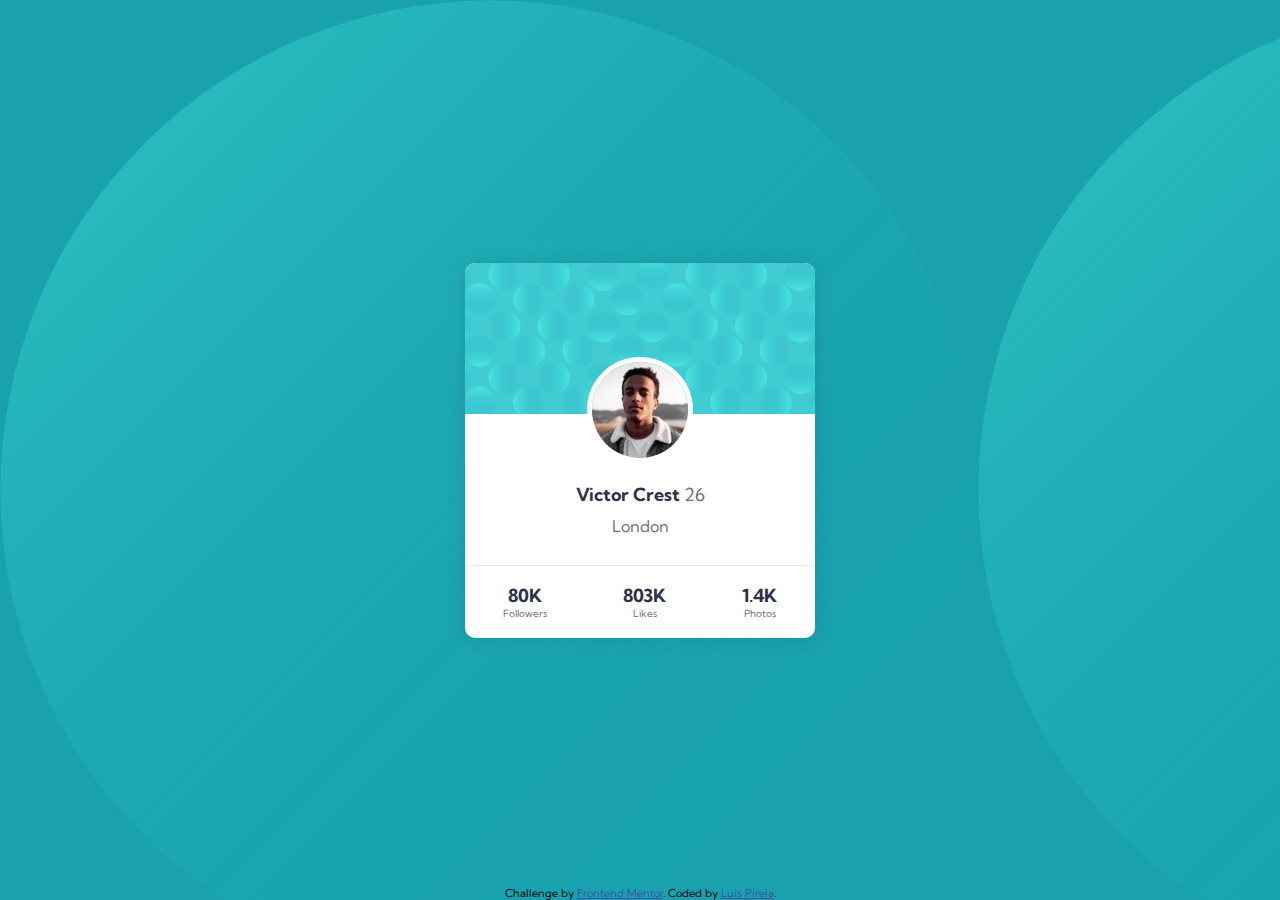
<file: profile-card-component-main/profile-card-component-main/index.html>
<!DOCTYPE html>
<html lang="en">

<head>
  <meta charset="UTF-8">
  <meta name="viewport" content="width=device-width, initial-scale=1.0">
  <!-- displays site properly based on user's device -->

  <link rel="icon" type="image/png" sizes="32x32" href="./images/favicon-32x32.png">

  <title>Frontend Mentor | Profile card component</title>

  <link rel="stylesheet" href="styles/app.css">
  <link rel="preconnect" href="https://fonts.gstatic.com">
  <link href="https://fonts.googleapis.com/css2?family=Kumbh+Sans:wght@400;700&display=swap" rel="stylesheet">
</head>

<body>
  <div class="container">
    <section id="profileCard">
      <div class="main">
        <img src=".\images\image-victor.jpg" alt="" srcset="" id="avatar">
        <div class="info">
          <h1 class="userName">Victor Crest <span class="age">26</span></h1>
          <h2 class="location">London</h2>
        </div>
      </div>
      <div class="statics">
        <div class="dataSets">
          <ul>
            <li class="nums">80K</li>
            <li class="userData">Followers</li>
          </ul>
        </div>
        <div class="dataSets">
          <ul>
            <li class="nums">803K</li>
            <li class="userData">Likes</li>
          </ul>
        </div>
        <div class="dataSets">
          <ul>
            <li class="nums">1.4K</li>
            <li class="userData">Photos</li>
          </ul>
        </div>
      </div>
    </section>



  </div>

  <div class="attribution">
    Challenge by <a href="https://www.frontendmentor.io?ref=challenge" target="_blank">Frontend Mentor</a>.
    Coded by <a href="https://github.com/contrastereo">Luis Pirela</a>.
  </div>
</body>

</html>
</file>
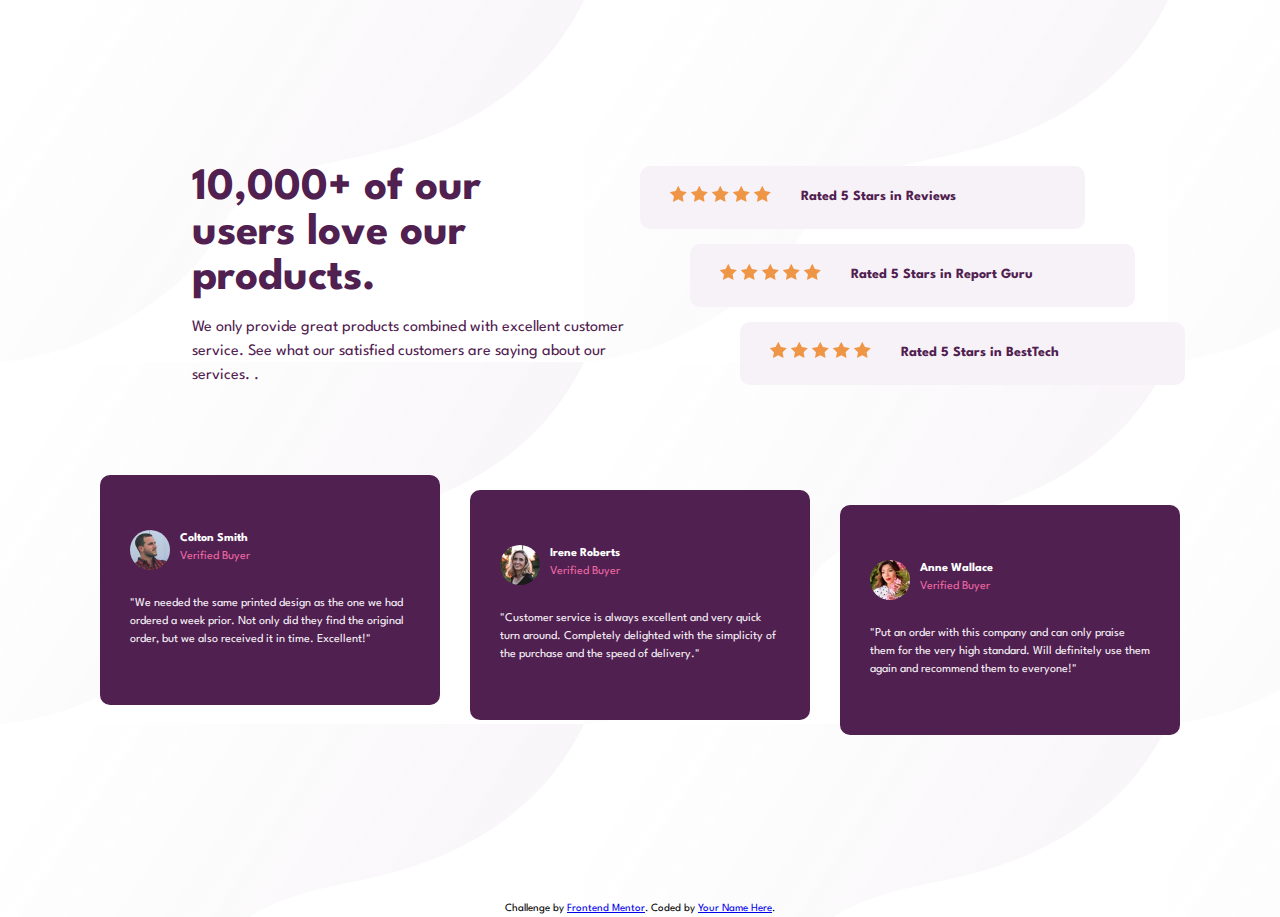
<file: social-proof-section-master/social-proof-section-master/index.html>
<!DOCTYPE html>
<html lang="en">

<head>
  <meta charset="UTF-8" />
  <meta name="viewport" content="width=device-width, initial-scale=1.0" />
  <!-- displays site properly based on user's device -->

  <link rel="icon" type="image/png" sizes="32x32" href="./images/favicon-32x32.png" />
  <link rel="stylesheet" href="styles/style.css">
  <link rel="preconnect" href="https://fonts.gstatic.com">
  <link href="https://fonts.googleapis.com/css2?family=Spartan:wght@400;500;700&display=swap" rel="stylesheet">
  <title>Frontend Mentor | Social proof section</title>


</head>

<body>
  <div class="container">
    <div class="top">
      <section class="info">
        <h1>10,000+ of our<br> users love our <br> products.</h1>
        <p>
          We only provide great products combined with excellent customer service.
          See what our satisfied customers are saying about our services.
          .</p>
      </section>
      <section class="ratings">
        <ul class="stars">
          <li>
            <span>
              <img src="images/icon-star.svg" alt="" srcset="">
              <img src="images/icon-star.svg" alt="" srcset="">
              <img src="images/icon-star.svg" alt="" srcset="">
              <img src="images/icon-star.svg" alt="" srcset="">
              <img src="images/icon-star.svg" alt="" srcset="">
            </span>
            Rated 5 Stars in Reviews
          </li>
          <li class="second">
            <span>
              <img src="images/icon-star.svg" alt="" srcset="">
              <img src="images/icon-star.svg" alt="" srcset="">
              <img src="images/icon-star.svg" alt="" srcset="">
              <img src="images/icon-star.svg" alt="" srcset="">
              <img src="images/icon-star.svg" alt="" srcset="">
            </span>

            Rated 5 Stars in Report Guru
          </li>
          <li class="third">
            <span>
              <img src="images/icon-star.svg" alt="" srcset="">
              <img src="images/icon-star.svg" alt="" srcset="">
              <img src="images/icon-star.svg" alt="" srcset="">
              <img src="images/icon-star.svg" alt="" srcset="">
              <img src="images/icon-star.svg" alt="" srcset="">
            </span>
            Rated 5 Stars in BestTech
          </li>
        </ul>
      </section>
    </div>
    <section class="reviews">
      <div class="review">
        <div class="innerContent">
          <div class="userData">
            <img src="images/image-colton.jpg" alt="" srcset="">
            <div class="topleft">
              <p class="userReview">Colton Smith</p>
              <p class="role">Verified Buyer</p>
            </div>
          </div>
          <p class="textReview">"We needed the same printed design as the one we had ordered a week prior.
            Not only did they find the original order, but we also received it in time.
            Excellent!"</p>
        </div>

      </div>
      <div class="review">
        <div class="innerContent">
          <div class="userData">
            <img src="images/image-irene.jpg" alt="" srcset="">
            <div class="topleft">
              <p class="userReview">Irene Roberts</p>
              <p class="role">Verified Buyer</p>
            </div>
          </div>
          <p class="textReview">"Customer service is always excellent and very quick turn around. Completely
            delighted with the simplicity of the purchase and the speed of delivery."
          </p>
        </div>
      </div>
      <div class="review">
        <div class="innerContent">
          <div class="userData">
            <img src="images/image-anne.jpg" alt="" srcset="">
            <div class="topleft">
              <p class="userReview">Anne Wallace</p>
              <p class="role">Verified Buyer</p>
            </div>
          </div>
          <p class="textReview">"Put an order with this company and can only praise them for the very high
            standard. Will definitely use them again and recommend them to everyone!"
          </p>
        </div>
      </div>

    </section>
  </div>





  <div class="attribution">
    Challenge by
    <a href="https://www.frontendmentor.io?ref=challenge" target="_blank">Frontend Mentor</a>. Coded by <a href="#">Your
      Name Here</a>.
  </div>
</body>

</html>
</file>
<file: profile-card-component-main/profile-card-component-main/styles/app.css>
/*DEFAULT CSS*/
.attribution { font-size: 11px; text-align: center;}
.attribution a { color: hsl(228, 45%, 44%); }
/*RESETS (SOURCE: https://www.digitalocean.com/community/tutorials/css-minimal-css-reset) */
html {
    box-sizing: border-box;
    font-size: 16px;
  }
  *, *:before, *:after {
    box-sizing: inherit;
  }
  body, h1, h2, h3, h4, h5, h6, p, ol, ul {
    margin: 0;
    padding: 0;
    font-weight: normal;
  }
  ol, ul {
    list-style: none;
  }
  img {
    max-width: 100%;
    height: auto;
  }
/* MY STYLING */
body{
    font-family: 'Kumbh Sans', sans-serif;
    background-image: url(../images/bg-pattern-bottom.svg);
    background-color: hsl(185, 75%, 39%);
    min-height: 100vh;
    min-width: 100vw;
}
.container{
  
  min-height: 100vh;
  display: flex;
  flex-direction: column;
  align-items: center;
  justify-content: center;
  }
/* PROFILE CARD DIV*/
#profileCard{
  align-self: center;
  height: 375px;
  width: 350px;
  background-color: hsl(0, 0%, 100%);
  border-radius: 10px;
  box-shadow: 0 0 20px rgba(0, 0, 0, 0.1);
  /* inner flex*/
  display: flex;
  flex-direction: column;
  align-items: stretch;
  justify-content: space-between;
}
/* USER PROFILE */
.main{
  height: 100%;
  display: flex;
  flex-direction: column;
  align-items: center;

  /*PROFILE CARD BACKGROUND PROPERTIES*/
  background-image: url(../images/bg-pattern-card.svg);
  background-repeat: no-repeat;
  background-size: auto 50%;
  background-position: top;
  border-top-left-radius: 10px;
  border-top-right-radius: 10px;
}
#avatar{
  margin-top: 27%;
  border-radius: 100%;
  border: white 5px solid;
} 
.info{
  text-align: center;
  margin-top: 20px;
}
.info h1{
  font-weight: 700;
  font-size: 18px;
  color: hsl(229, 23%, 23%);
}
.info h1 span{
  color: hsl(227, 10%, 46%);
  font-weight: 400;
}
.info h2 {
  margin-top: 10px;
  color: hsl(227, 10%, 46%);
  font-weight: 400;
  font-size: 16px;
}


/*  STATS  */
.statics{
  width: 100%;
  height: 90px;
  display: flex;
  justify-content: space-around;
  align-items: center;
  border-top: 1px solid hsl(227, 10%, 46%, 0.15);
}

.dataSets{  
  text-align: center;
}
.nums{
  font-weight: 700;
  font-size: 18px;
  color: hsl(229, 23%, 23%);
}
.userData{
  font-size: 10px ;
  color: hsl(227, 10%, 46%)
}
.attribution{
  position: absolute;
  bottom: 0;
  width: 100%;
}
</file>
<file: social-proof-section-master/social-proof-section-master/styles/style.css>
/*DEFAULT SETUP*/
.attribution {
  font-size: 11px;
  text-align: center;
}

.attribution .attribution a {
  color: #3e52a3;
}

/*RESETS (SOURCE: https://www.digitalocean.com/community/tutorials/css-minimal-css-reset) */
html {
  -webkit-box-sizing: border-box;
          box-sizing: border-box;
  font-size: 16px;
}

*, *:before, *:after {
  -webkit-box-sizing: inherit;
          box-sizing: inherit;
}

body, h1, h2, h3, h4, h5, h6, p, ol, ul {
  margin: 0;
  padding: 0;
  font-weight: normal;
}

ol, ul {
  list-style: none;
}

img {
  max-width: 100%;
  height: auto;
}

/*MY STYLES */
body {
  font-family: 'Spartan', sans-serif;
  height: 100vh;
  background-image: url(../images/bg-pattern-top-desktop.svg);
  line-height: 1.5;
}

.container {
  margin: 0 auto;
  height: 100vh;
  width: 70vw;
  display: -webkit-box;
  display: -ms-flexbox;
  display: flex;
  -webkit-box-orient: vertical;
  -webkit-box-direction: normal;
      -ms-flex-direction: column;
          flex-direction: column;
  -webkit-box-pack: center;
      -ms-flex-pack: center;
          justify-content: center;
  -webkit-box-align: center;
      -ms-flex-align: center;
          align-items: center;
}

.top {
  display: -webkit-box;
  display: -ms-flexbox;
  display: flex;
  margin-bottom: 75px;
}

.info {
  width: 50%;
  color: #502050;
}

.info h1 {
  font-size: 45px;
  line-height: 1;
  font-weight: 700;
  margin-bottom: 15px;
}

.ratings {
  width: 50%;
}

.ratings li {
  padding: 20px 30px;
  margin-bottom: 15px;
  background-color: #f7f2f7;
  border-radius: 10px;
  font-weight: 700;
  color: #502050;
  font-size: 14px;
  width: 445px;
  display: -webkit-box;
  display: -ms-flexbox;
  display: flex;
  -ms-flex-line-pack: center;
      align-content: center;
}

.ratings li span {
  margin-right: 30px;
}

.ratings .stars img {
  display: inline-block;
}

.second {
  margin-left: 50px;
}

.third {
  margin-left: 100px;
}

.reviews {
  display: -webkit-box;
  display: -ms-flexbox;
  display: flex;
}

.reviews .review {
  background-color: #502050;
  border-radius: 10px;
  padding-left: 30px;
  padding-right: 30px;
  height: 230px;
  width: 340px;
  font-weight: 300;
  font-size: 12px;
  display: -webkit-box;
  display: -ms-flexbox;
  display: flex;
  -webkit-box-pack: center;
      -ms-flex-pack: center;
          justify-content: center;
  -webkit-box-align: center;
      -ms-flex-align: center;
          align-items: center;
}

.reviews .review img {
  border-radius: 100%;
  width: 40px;
  margin-right: 10px;
}

.reviews .review .userData {
  display: -webkit-box;
  display: -ms-flexbox;
  display: flex;
  margin-bottom: 25px;
}

.reviews .review .userReview {
  color: white;
  font-weight: 700;
}

.reviews .review .role {
  color: #ee68a4;
}

.reviews .review .textReview {
  color: #f7f2f7;
}

.reviews .review:nth-child(2) {
  margin-left: 30px;
  margin-top: 15px;
}

.reviews .review:nth-child(3) {
  margin-left: 30px;
  margin-top: 30px;
}
/*# sourceMappingURL=style.css.map */
</file>
